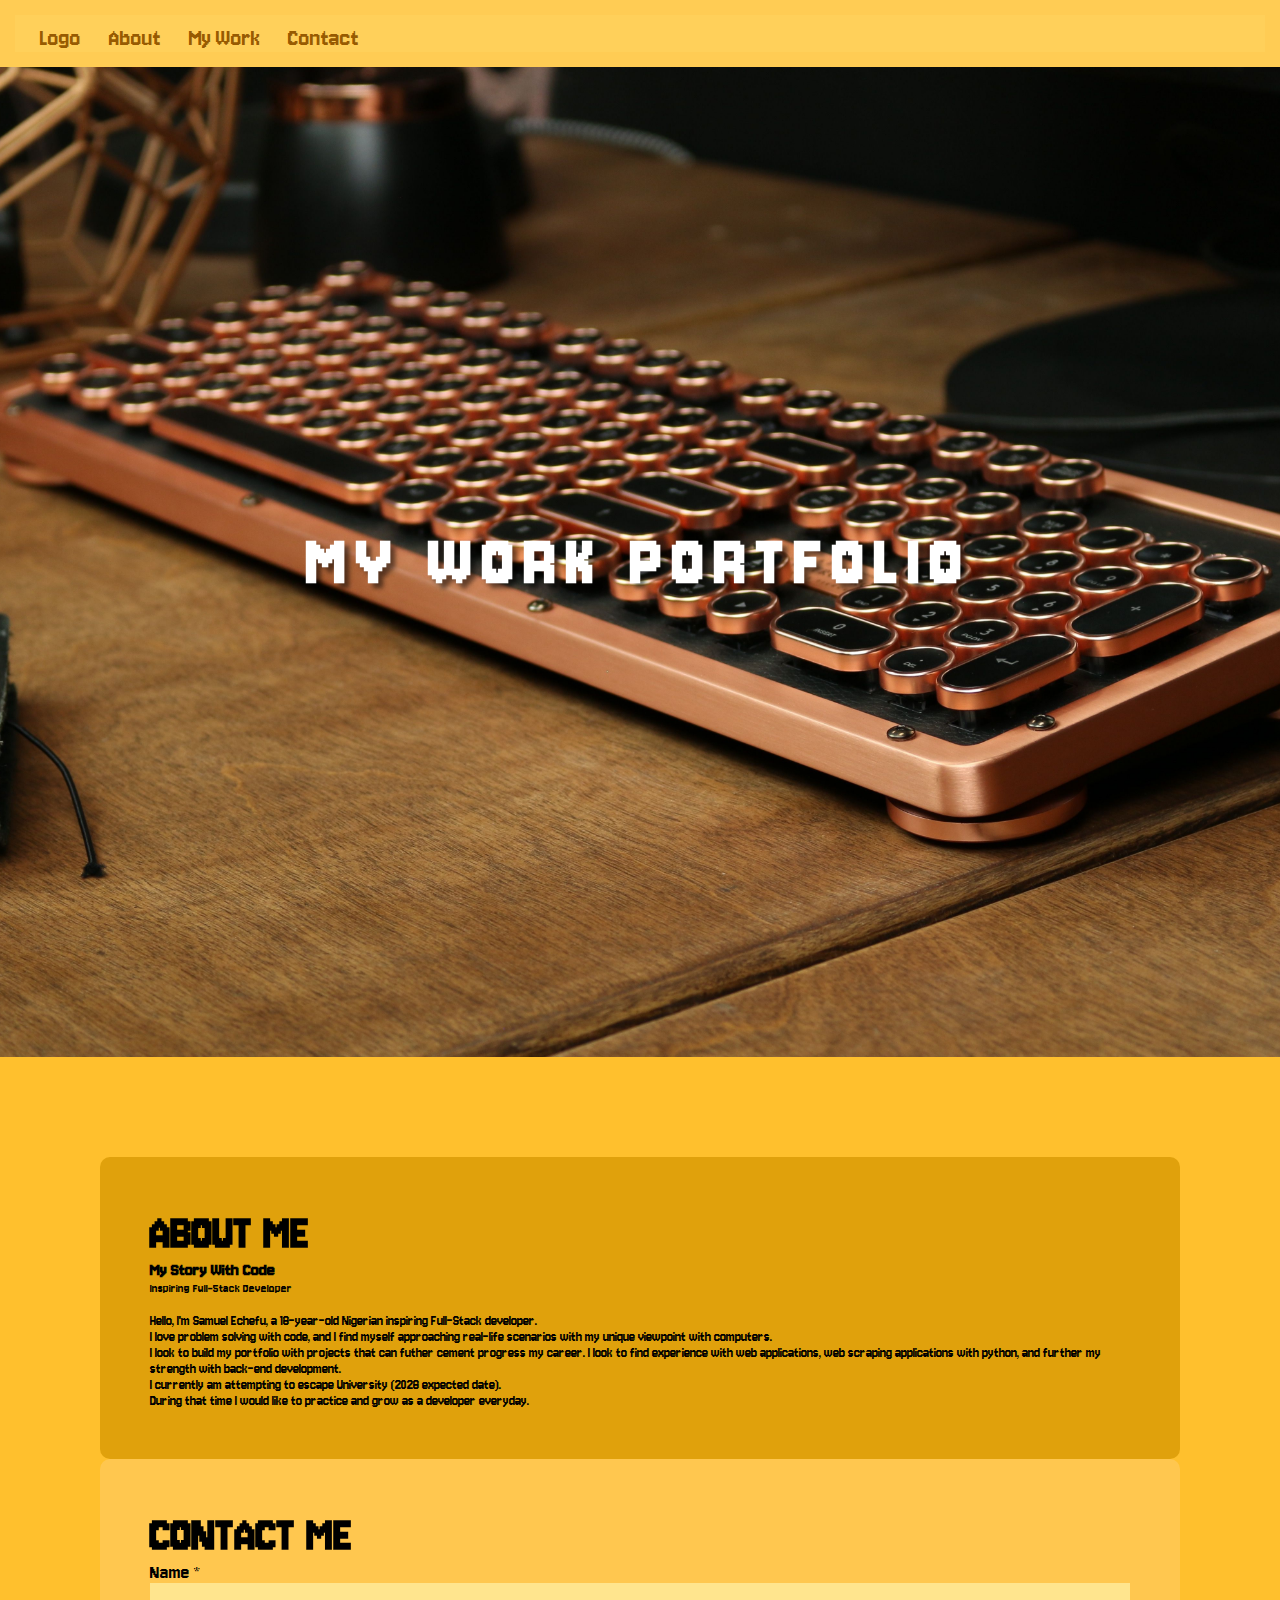
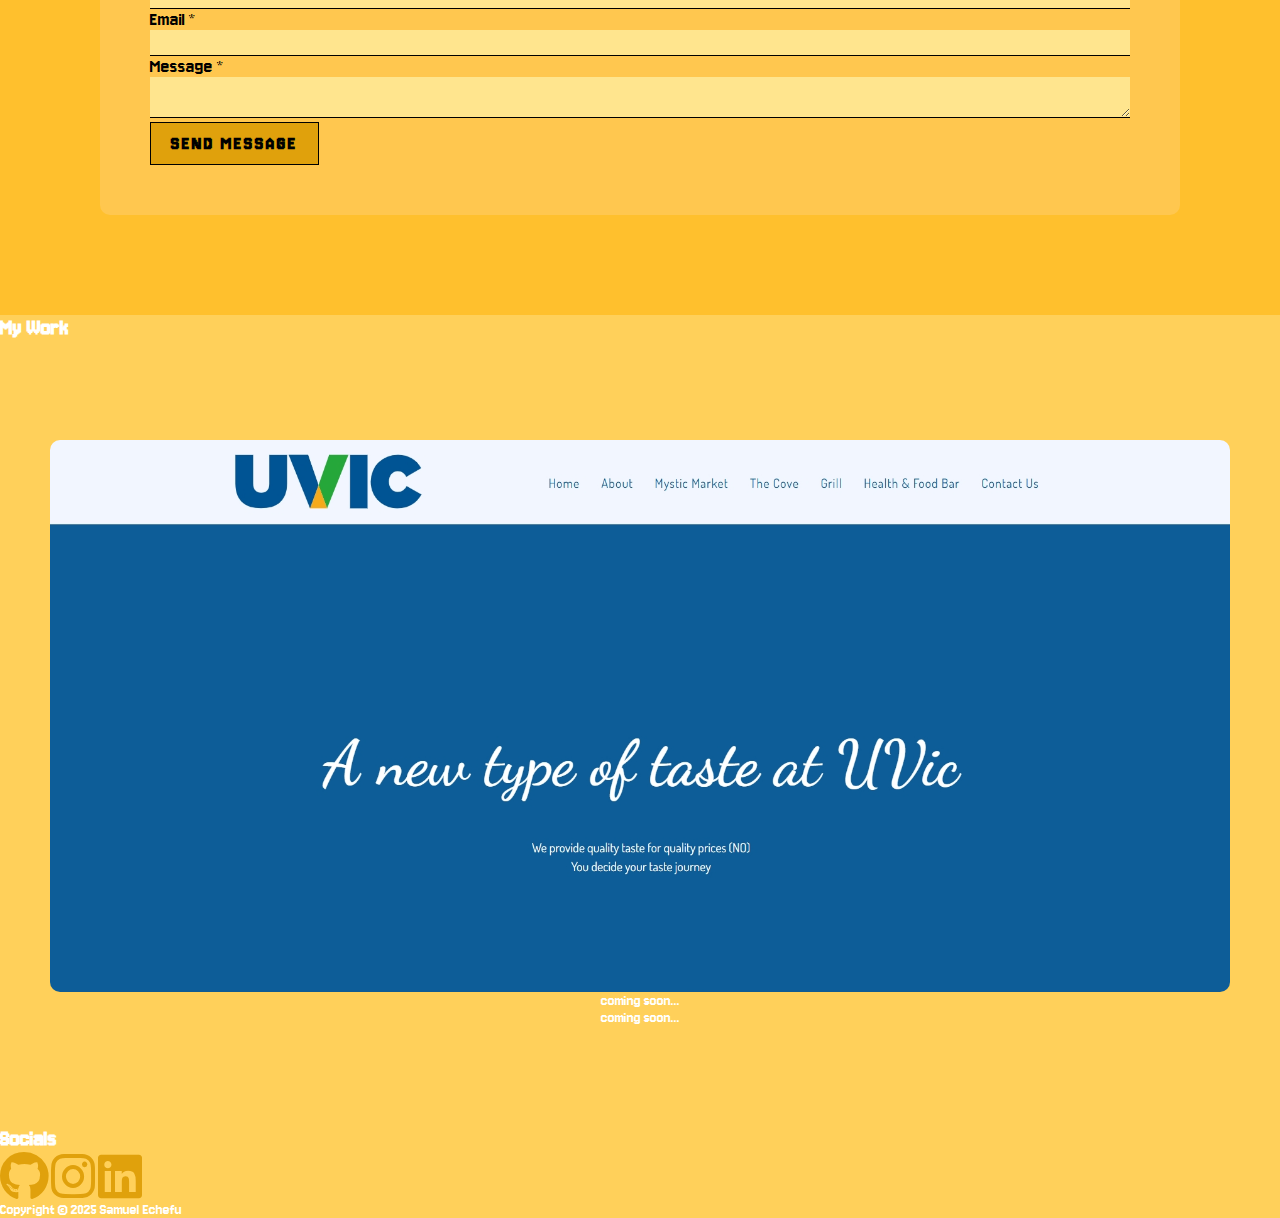
<file: index.html>
<!DOCTYPE html>
<html lang="en">

<head>
    <meta charset="UTF-8">
    <meta name="viewport" content="width=device-width, initial-scale=1.0">
    <link rel="preconnect" href="https://fonts.googleapis.com">
    <link rel="preconnect" href="https://fonts.gstatic.com" crossorigin>
    <link
        href="https://fonts.googleapis.com/css2?family=Dancing+Script:wght@400..700&family=Dosis:wght@200..800&family=Inconsolata:wght@200..900&family=Jersey+10&family=Raleway:ital,wght@0,100..900;1,100..900&family=Roboto+Condensed:ital,wght@0,100..900;1,100..900&display=swap"
        rel="stylesheet">

    <link href="https://cdn.jsdelivr.net/npm/bootstrap@5.3.2/dist/css/bootstrap.min.css" rel="stylesheet"
        integrity="sha384-T3c6CoIi6uLrA9TneNEoa7RxnatzjcDSCmG1MXxSR1GAsXEV/Dwwykc2MPK8M2HN" crossorigin="anonymous">
    <link rel="stylesheet" href="https://cdnjs.cloudflare.com/ajax/libs/font-awesome/6.4.0/css/all.min.css">
    <link rel="stylesheet" href="css/style.css">
    <title>My Portfolio</title>
</head>

<body>

    <!-- The Entie Page -->

    <!-- Navbar -->
    <div class="container-fluid text-center">

        <nav class="navBar">
            <ul>
                <li><a href="#logoSection">Logo</a></li>
                <li><a href="#aboutMe">About</a></li>
                <li><a href="#myWork">My Work</a></li>
                <li><a href="#contactMe">Contact</a></li>
            </ul>

        </nav>
    </div>


    <!-- Logo Section -->
    <div class="container-fluid logoSection text-center">
        <div class="row">
            <div class="col-md-12">
                <a href="#aboutMe">
                    <h1>My Work Portfolio</h1>
                </a>
            </div>
        </div>
    </div>



    <!-- About and Contact Section -->
    <div class="container-fluid text-center ACSection">
        <div class="container">
            <div class="row">
                <div class="col-5 aboutMe" id="aboutMe">
                    <div class="aboutMeText">
                        <h2>About Me</h2>
                        <h3>My Story With Code</h3>
                        <p><small>Inspiring Full-Stack Developer</small></p>
                        <br>
                        <p>Hello, I'm Samuel Echefu, a 18-year-old Nigerian inspiring Full-Stack developer.
                            <br>
                            I love problem solving with code, and I find myself approaching real-life scenarios with my
                            unique
                            viewpoint with computers. <br> I look to build my portfolio with projects that can futher
                            cement
                            progress
                            my career. I look to find experience with web applications, web scraping applications with
                            python,
                            and further my strength with back-end development.
                            <br>
                            I currently am attempting to escape University (2028 expected date). <br> During that time I
                            would
                            like
                            to practice and grow as a developer everyday.
                        </p>
                    </div>
                </div>
                <div class="col-1"></div>
                <div class="col-5 contactMe">

                    <h2>Contact Me</h2>
                    <label for="Name" required>Name *</label>
                    <br>
                    <input type="text" class="textField">
                    <br>
                    <label for="Email" required>Email *</label>
                    <br>
                    <input type="email" class="textField">
                    <br>
                    <label for="Message" required>Message *</label>
                    <br>
                    <textarea name="Message" class="textField"></textarea>
                    <br>
                    <button class="submitBtn">Send Message</button>
                </div>
            </div>
        </div>
    </div>

    <!-- My Work Section -->
    <div class="container-fluid text-center">
        <div class="row">
            <div class="col-md-12">
                <h2>My Work</h2>
            </div>


        </div>
        <div class="row workRow">
            <div class="col-md-4">
                <div class="zoom">
                    <a href="https://samnne.github.io/uvic/index.html" target="_blank">
                        <img src="img/uvic.png" alt="uvic_rebrand">
                    </a>
                </div>
            </div>
            
            <div class="col-md-4">
                <div class="zoom">
                    <p>coming soon...</p>
                </div>
            </div>
            <div class="col-md-4">
                <div class="zoom">
                    <p>coming soon...</p>
                </div>
            </div>
            

        </div>
    </div>


    <!-- Footer -->
    <div class="container-fluid text-center">
        <div class="row">
            <div class="col-md-12">
                <h2>Socials</h2>
            </div>
        </div>
        <div class="row socialIcons">
            <div class="col-md-12">
                <a href="https://github.com/samnne" target="_blank">
                    <i class="fa-brands fa-github"></i>
                </a>
                <a href="https://www.instagram.com/mashce_/" target="_blank">
                    <i class="fa-brands fa-instagram"></i>

                </a>
                <a href="https://www.linkedin.com/in/samuel-echefu-251a21336/" target="_blank">
                    <i class="fa-brands fa-linkedin"></i>
                </a>
            </div>

        </div>
        <div class="row">
            <div class="col-md-12">
                <p>Copyright &copy; 2025 Samuel Echefu</p>
            </div>

        </div>
    </div>




</body>

</html>
</file>
<file: css/style.css>
* {
    margin: 0;
    padding: 0;
    font-family: "Jersey 10", serif;
}

html {
    scroll-behavior: smooth;
}

.container-fluid {
    background-color: #ffd05a;
    color: #fff;
}

h1 {
    color: #fff;
}

a {
    text-decoration: none;
    color: #975b01;
}


/* Navbar Section */

.navBar {
    height: auto;
    border: 15px solid #ffcc54;
}


.navBar li {
    display: inline-block;
    padding-left: 25px;
    padding-top: 10px;
    text-decoration: none;
}

.navBar a {
    text-decoration: none;
    color: #975b01;
    font-size: 25px;
    transition: color 0.8s;
}


.navBar a:hover {
    color: #00053f;
}



/* Logo Section */


.logoSection {
    display: flex;
    justify-content: center;
    align-items: center;
    height: 110vh;
    background-image: url(../img/keyboard.jpg);
    background-size: cover;
    background-position: center;
    background-repeat: no-repeat;
}



.logoSection h1 {
    font-size: 75px;
    letter-spacing: 10px;
    text-shadow: 5px 5px 4px rgba(0, 0, 0, 0.5);
    text-transform: uppercase;
}


/* About and Contact Section */



.ACSection {
    padding: 100px 100px;
    background-color: #ffc02d;
    
}

.ACSection h2{
    font-size: 50px;
    font-weight: bold;
    text-transform: uppercase;
    text-align: left;
}

.row .col-5 {
    padding: 50px 0px;
    border-radius: 10px;
    color: #000000;
    padding: 50px 50px;
    text-align: left;
}


.aboutMe {
    background-color: #e0a10c;

}

.aboutMeText h2 {
    font-size: 50px;
    font-weight: bold;
    text-transform: uppercase;
}

.aboutMeText p {
    font-size: 15px;
    padding-bottom: 0px;
}


/* Contact Section */

.contactMe{
    background-color: #ffc74f;
}

.contactMe label{
    font-size: 20px;
    padding: 10px 0px;
   
}

.contactMe input{
    width: 100%;
    padding-top: 10px;
    background-color: #ffe58e;
    border: 0px solid #000000;
    border-bottom: 1px solid #000000;
}

.contactMe textarea{
    width: 100%;
    padding-top: 10px;
    background-color: #ffe58e;
    border: 0px solid #000000;
    border-bottom: 1px solid #000000;
}

.contactMe button{
    background-color: #e0a10c;
    border: 1px solid #000000;
    padding: 10px 20px;
    font-size: 20px;
    font-weight: bold;
    text-transform: uppercase;
    text-align: center;
    letter-spacing: 2px;
    transition: all 0.8s;
}

.contactMe button:hover{
    background-color: #000000;
    color: #fff;
    border-radius: 10px;
    transform: scale(1.05);
}



.zoom{
    overflow: hidden;
    border-radius: 10px;
    display: flex;
    justify-content: center;
    align-self: center;
}

.zoom img{
    object-fit: cover;
    transition: transform 0.5s;
    width: 100%;
    height: 100%;
}


.zoom img:hover{
    transform: scale(1.05);
}

.workRow{
    padding: 100px 50px;
}

.fa-brands{
    font-size: 50px;
    color: #e0a10c;
    transition: color 0.8s;
}

.fa-brands:hover{
    color: #975b01;
}
</file>
